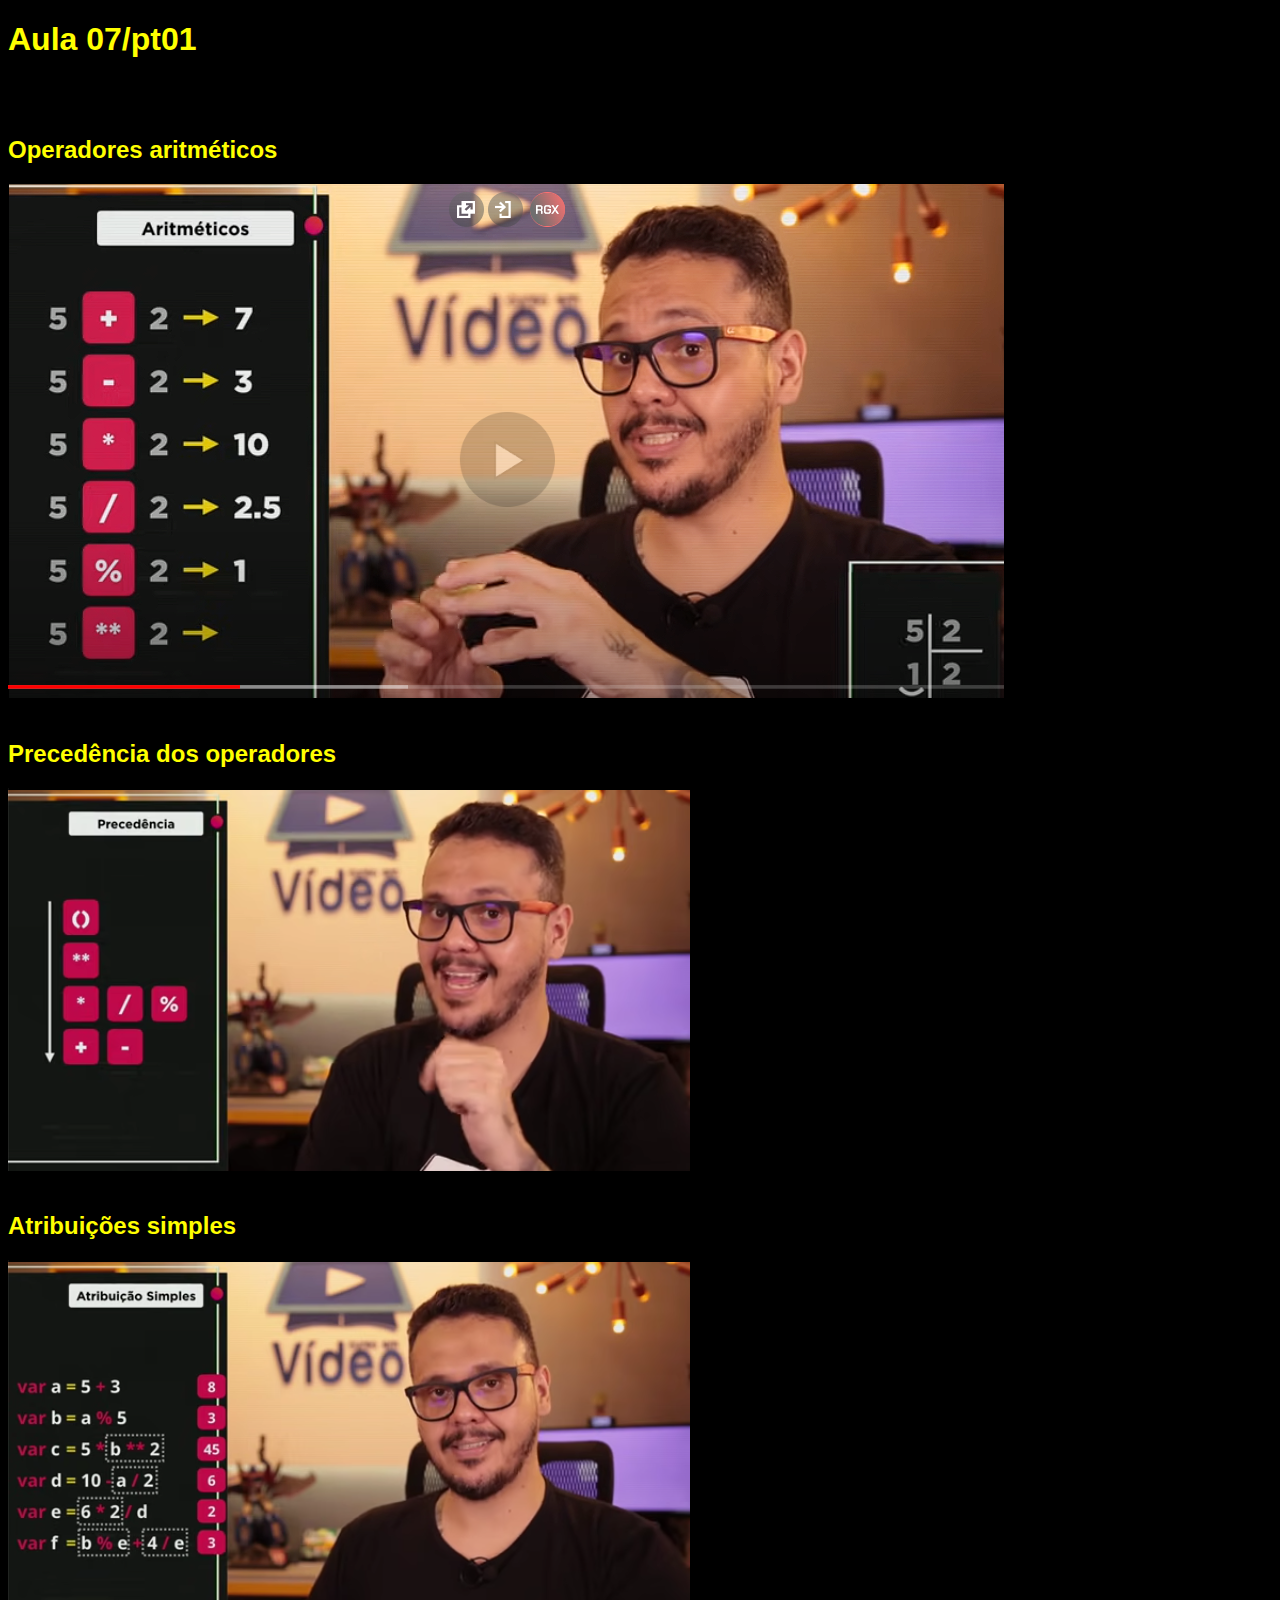
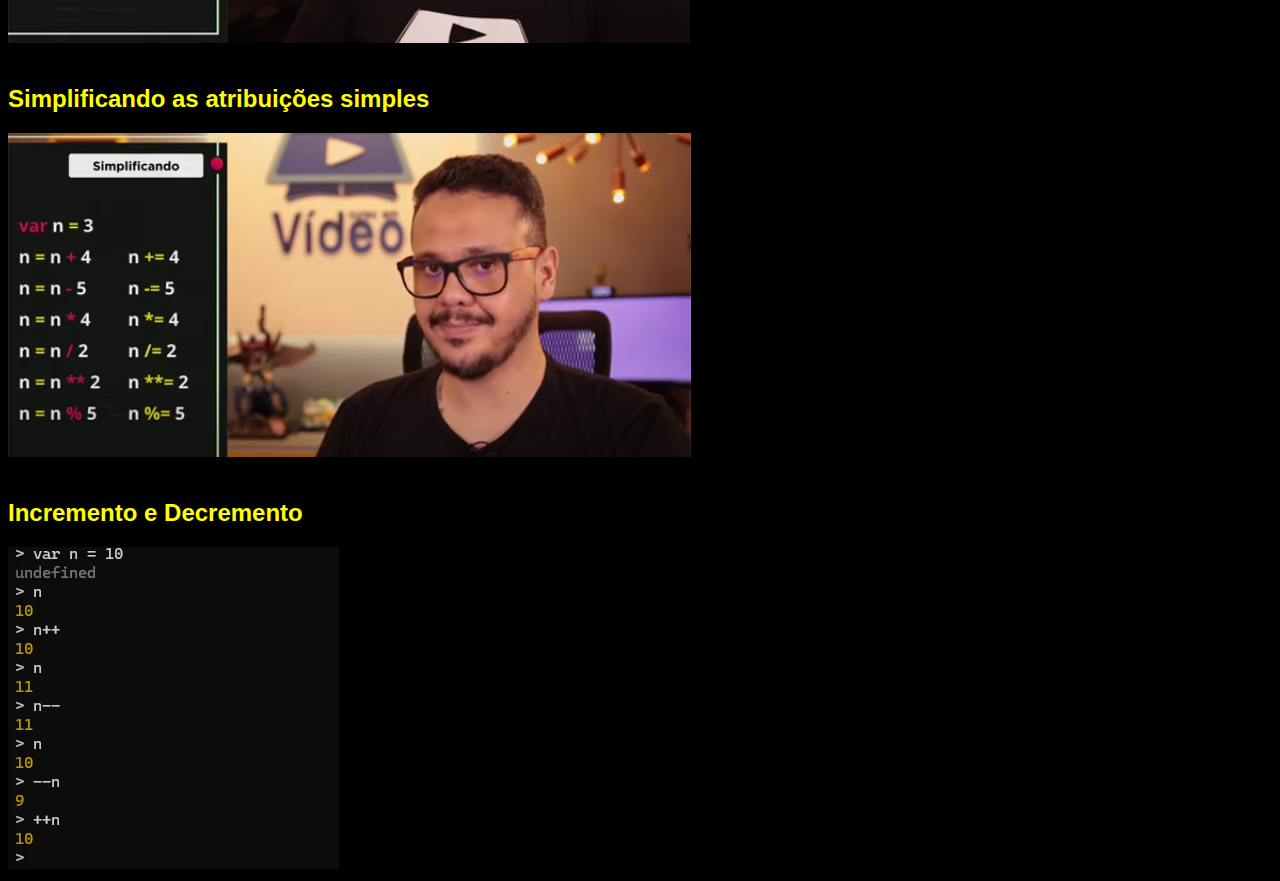
<file: Módulo B/Aula 7/index.html>
<!DOCTYPE html>
<html lang="pt_BR">
<head>
    <meta charset="UTF-8">
    <meta name="viewport" content="width=device-width, initial-scale=1.0">
    <title>Aula 7/pt1</title>
    
</head>
<body>
    <h1>Aula 07/pt01</h1>
    <br><br>

    <h2>Operadores aritméticos</h2>
    <img src="Img.ex05/Operadores.png">
    <br><br>

    <h2>Precedência dos operadores</h2>
    <img src="Img.ex05/Precedência.png">
    <!-- essa é uma tabela que mostra a ordem que os operadores são resolvidos. -->
    <br><br>

    <h2>Atribuições simples</h2>
    <img src="Img.ex05/Atribuição.png">
    <br><br>

    <h2>Simplificando as atribuições simples</h2>
    <img src="Img.ex05/Simplificando.png">
    <br><br>

    <h2>Incremento e Decremento</h2>
    <img src="Img.ex05/-- & ++.png" alt="">
    <!-- a posição do incremento e decremento determina se eles são pré ou pós; o que também muda o resultado que ele mostra primeiro. -->
    

    <script>
     

    </script>

    <style>
      body{      
         background-color: black;
         font-family: Verdana, Geneva, Tahoma, sans-serif;
         color: yellow;
          }
    </style>
</body>
</html>
</file>
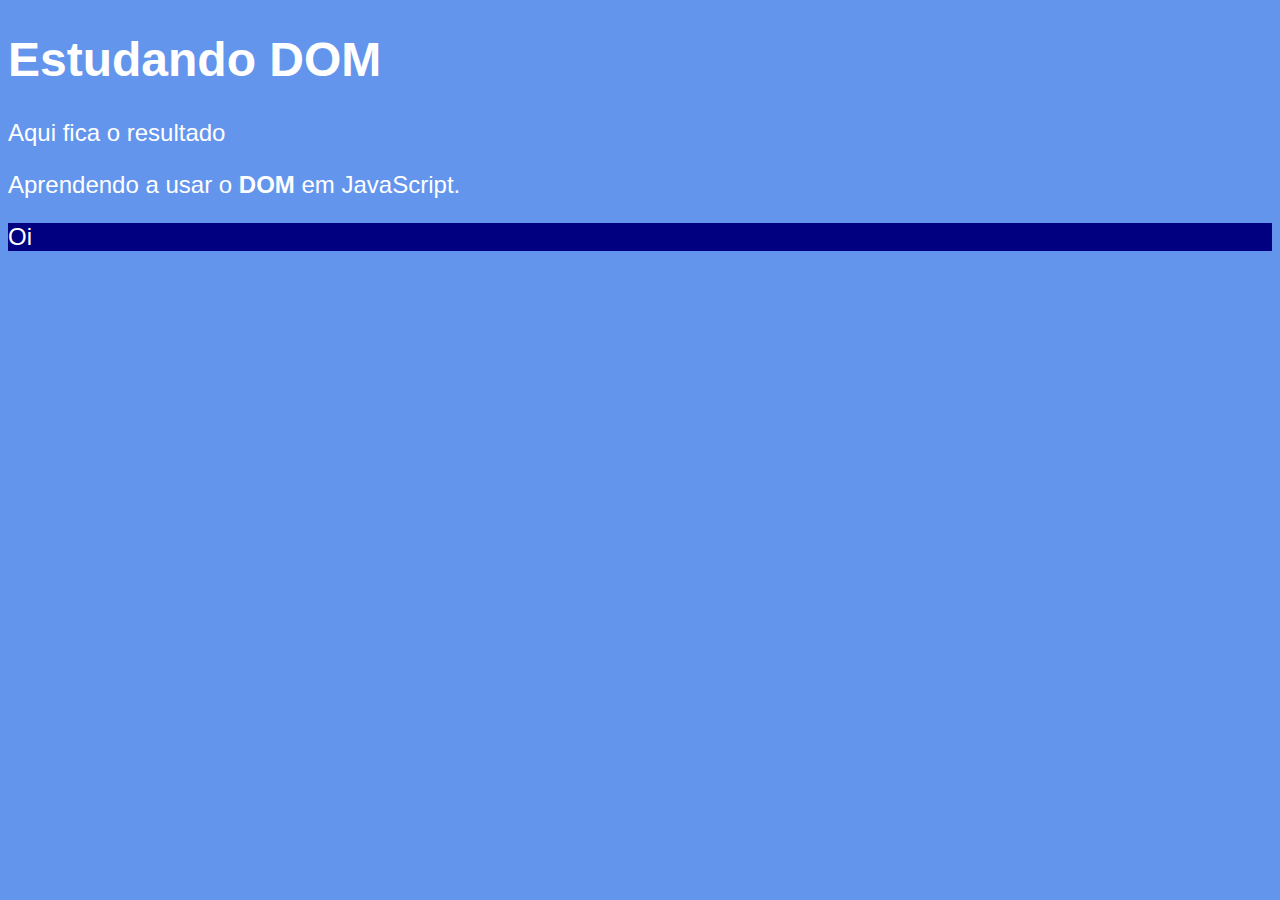
<file: Módulo C/Aula 1/index.html>
<!DOCTYPE html>
<html lang="pt-BR">
<head>
    <meta charset="UTF-8">
    <meta name="viewport" content="width=device-width, initial-scale=1.0">
    <title>DOM</title>

    <style>
    body {

        background-color: cornflowerblue;
        color: white;
        font: normal 18pt Arial;

    }
    </style>
</head>
<body>
    <h1>Estudando DOM</h1>
    <p>Aqui fica o resultado</p>
    <p>Aprendendo a usar o <strong>DOM</strong> em JavaScript.</p>
    <div id="msg">Clique aqui</div><br>
    
    <script>
        var corpo = window.document.body
       let x = window.document.getElementById("msg");
       x.style.background = "navy"
       x.innerText = "Oi"

       

    </script>
</body>
</html>
</file>
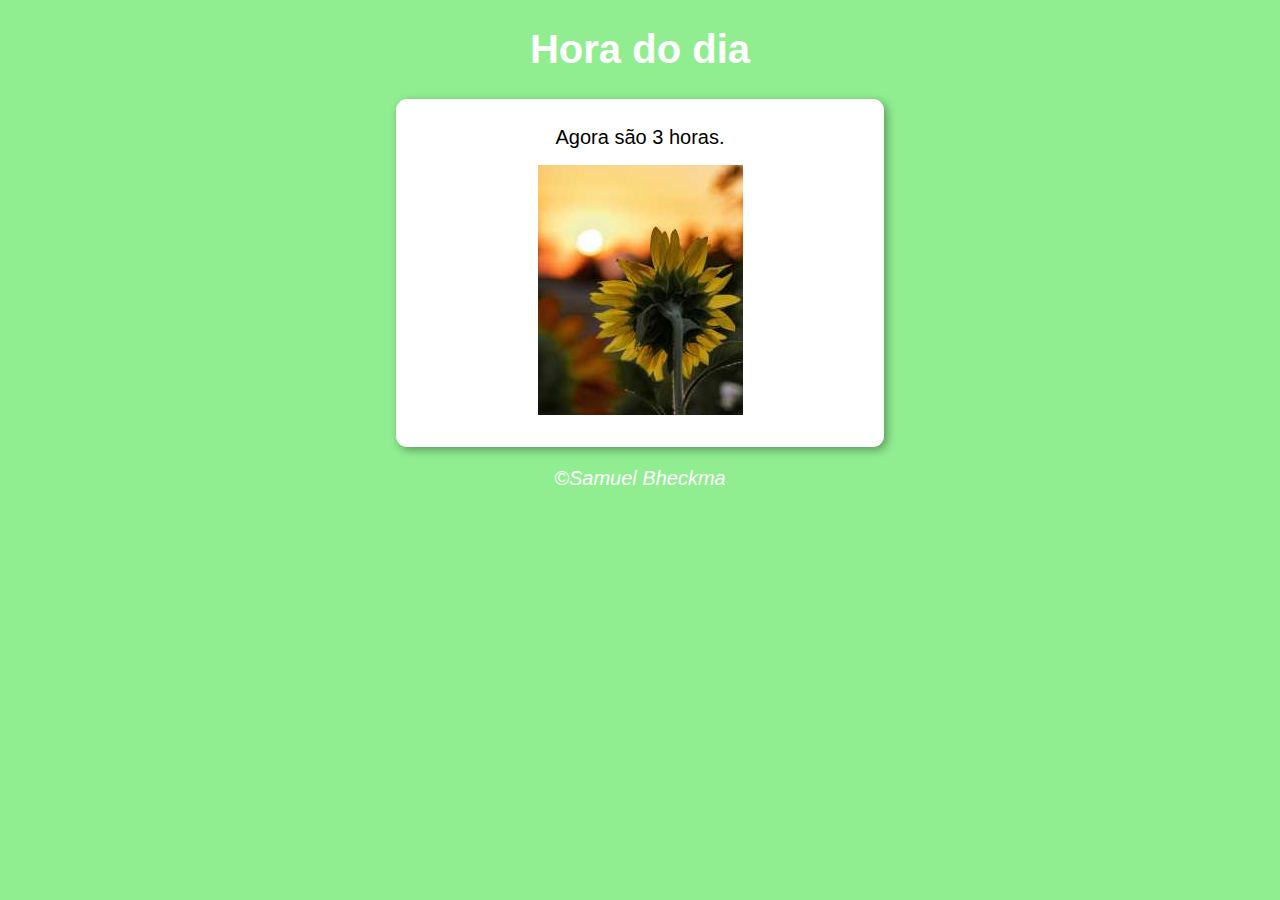
<file: Módulo D/Exercícios/Exercício1/index.html>
<!DOCTYPE html>
<html lang="pt-BR">
<head>
    <meta charset="UTF-8">
    <meta name="viewport" content="width=device-width, initial-scale=1.0">
    <title>Document</title>
    <link rel="stylesheet" href="estilo.css">
</head>
<body onload="carregar()">
    <header>
        <h1>Hora do dia</h1>
    </header>
    <section>
        <div id="msg">
            Horas
        </div>
        <div id="foto">
            <img id="img" src="" alt="Foto do dia">
        </div>
    </section>
    <footer>
        <p>&copy;Samuel Bheckma</p>
    </footer>
    <script src="script.js"></script>
</body>
</html>
</file>
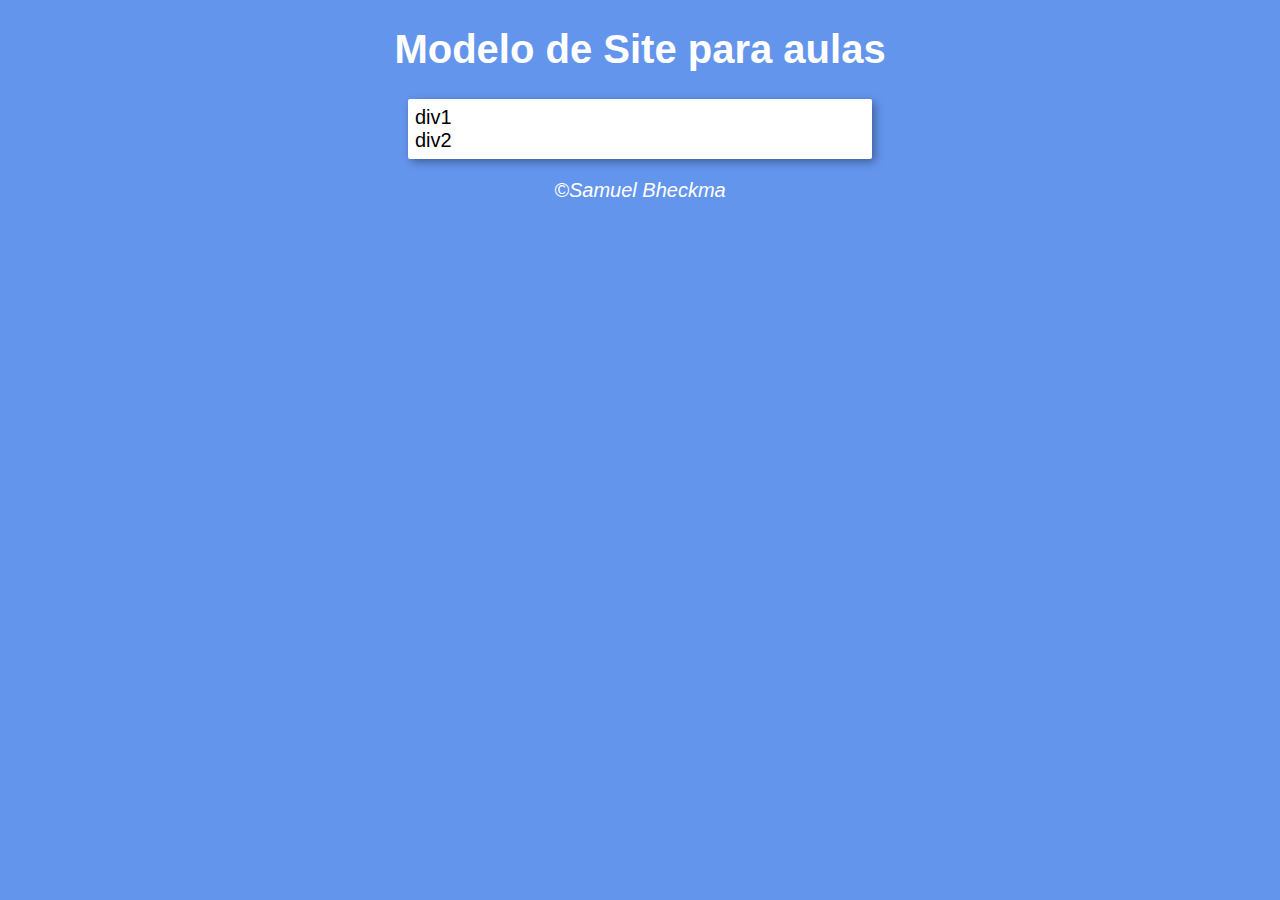
<file: Módulo D/Exercícios/Modelo/index.html>
<!DOCTYPE html>
<html lang="pt-BR">
<head>
    <meta charset="UTF-8">
    <meta name="viewport" content="width=device-width, initial-scale=1.0">
    <title>Document</title>
    <link rel="stylesheet" href="estilo.css">
</head>
<body>
    <header>
        <h1>Modelo de Site para aulas</h1>
    </header>
    <section>
        <div>
            div1   
        </div>
        <div>
            div2
        </div>
    </section>
    <footer>
        <p>&copy;Samuel Bheckma</p>
    </footer>
    <script src="script.js"></script>
</body>
</html>
</file>
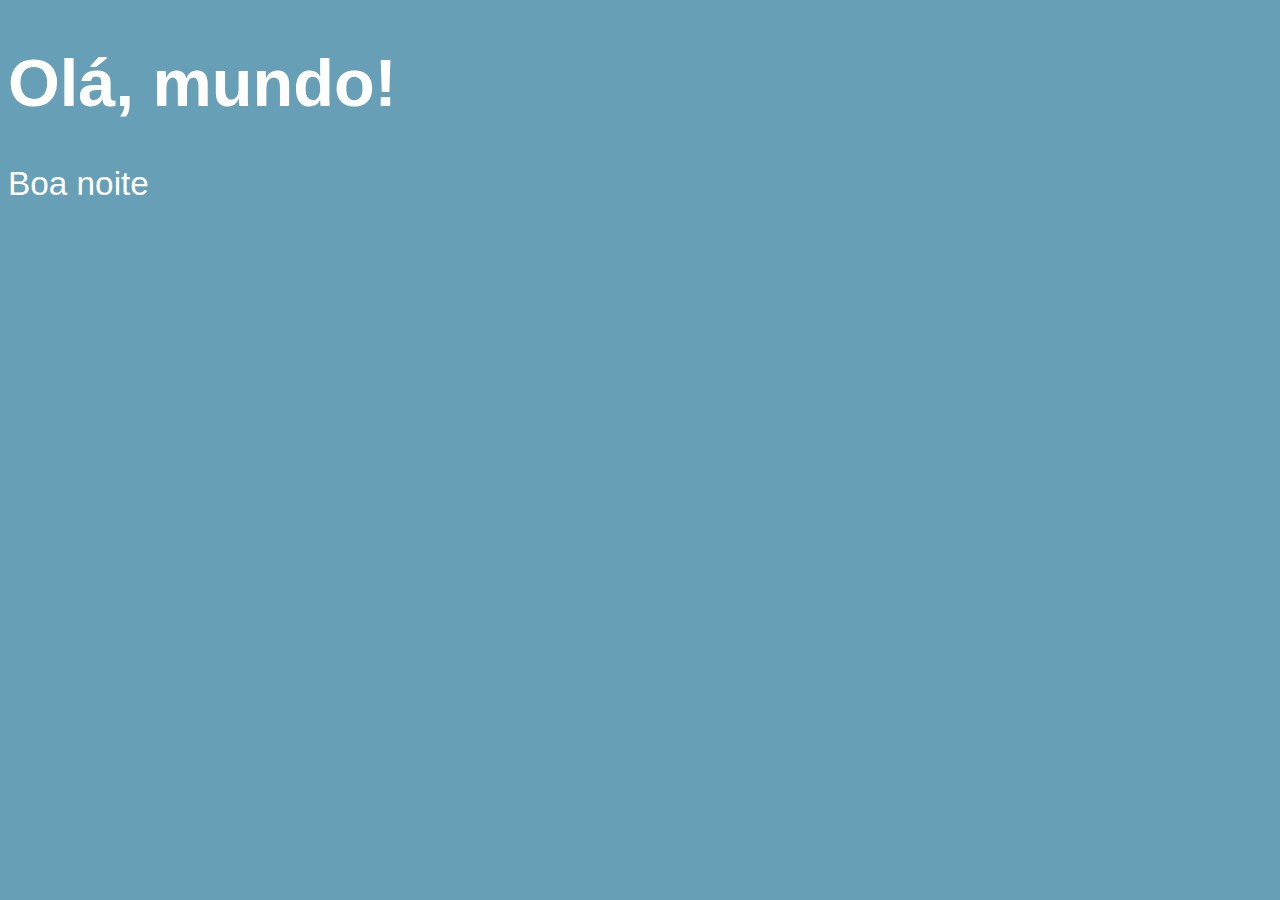
<file: Módulo A/Aula 4/ex001.html>
<!DOCTYPE html>
<html lang="pt-br">
<head>
    <meta charset="UTF-8">
    <meta name="viewport" content="width=device-width, initial-scale=1.0">
    <title>Aula 04 JS</title>
    <link rel="stylesheet" href="style.css">
</head>
<body>
    <h1>Olá, mundo!</h1>
    <p>Boa noite</p>
    <script>
        window.alert('Meu primeiro aviso!')
         // Alert: é simplesmente um alerta.
        window.confirm('Está gostando do site?')
         // confirm: Diferente do alerta aqui você pode escolher 
        window.prompt('Qual é o seu nome?')
        // é uma janeja de pergunta
    </script>
</body>
</html>
</file>
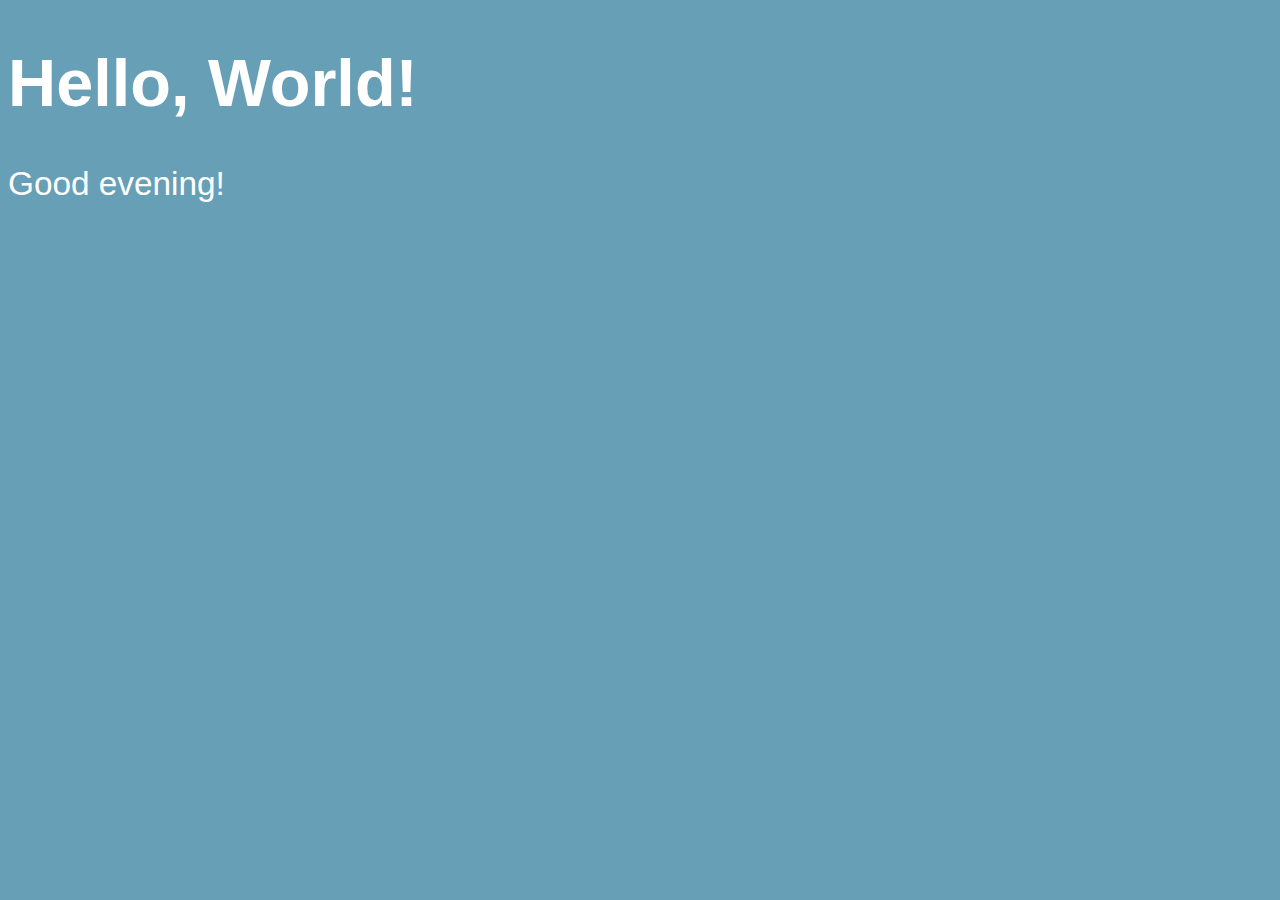
<file: Módulo B/Aula 6/ex002.html>
<!DOCTYPE html>
<html lang="en">
<head>
    <meta charset="UTF-8">
    <meta name="viewport" content="width=device-width, initial-scale=1.0">
    <title>Aula 06 JS</title>
    <style>
     body {
      background-color: rgb(103, 160, 182); /* Comentário em css; também funciona no javascript. */
      color: white;
      font: normal 25pt Arial;}
    </style>
</head>
<body>
    <h1>Hello, World!</h1>  <!-- Comentário em html. -->
    <p>Good evening!</p>

      <script>
         var nome = window.prompt("What's your name?")  // Vai perguntar o nome...
         window.alert("Pleased to meet you " + nome)  // Concatenação (encadeiamento ou ligação).
        


      </script>

</body>
</html>
</file>
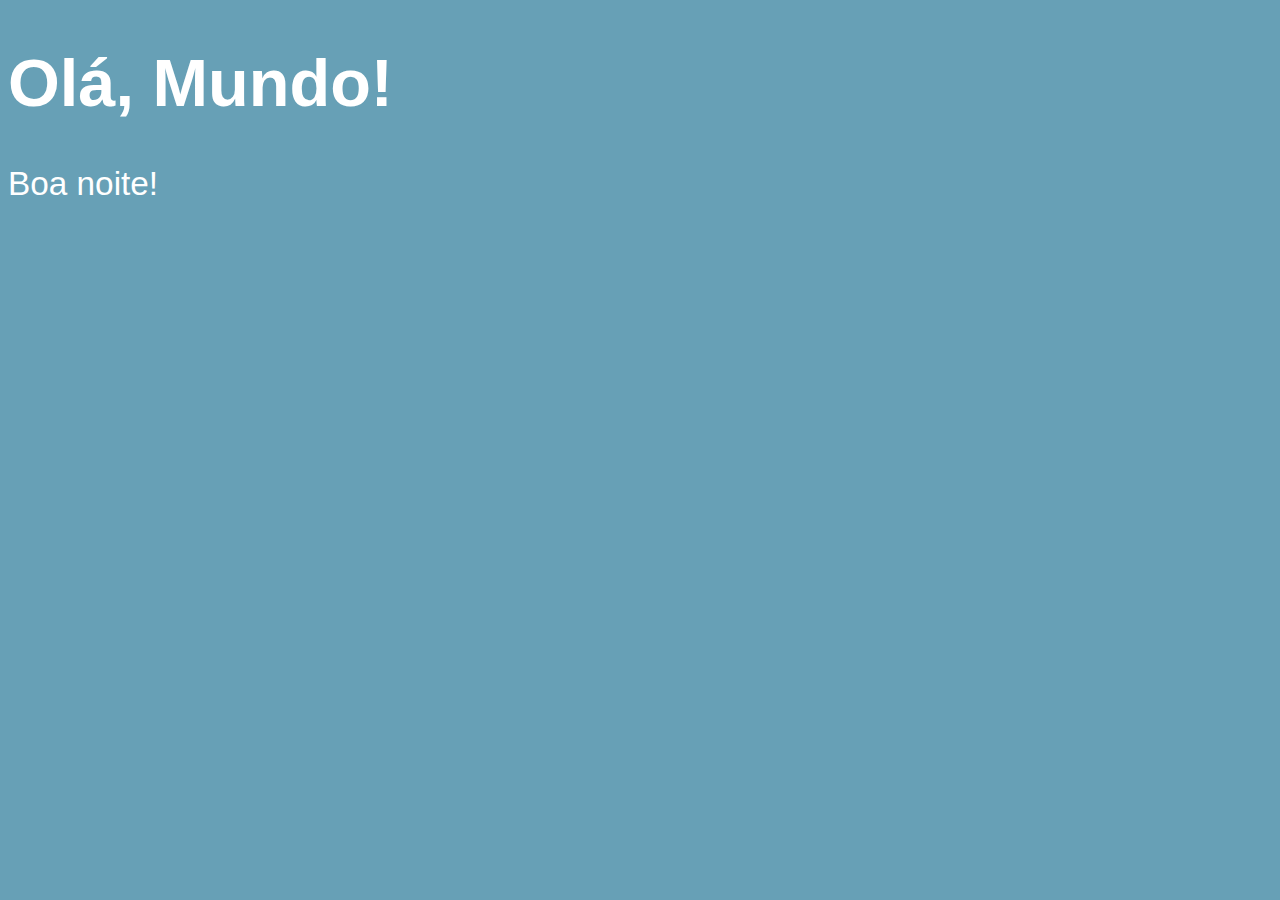
<file: Módulo B/Aula 6/ex003.html>
<!DOCTYPE html>
<html lang="pt-br">
<head>
    <meta charset="UTF-8">
    <meta name="viewport" content="width=device-width, initial-scale=1.0">
    <title>Aula 06 JS</title>
    <style>
     body {
      background-color: rgb(103, 160, 182);
      color: white;
      font: normal 25pt Arial;}
    </style>
</head>
<body>
    <h1>Olá, Mundo!</h1> 
    <p>Boa noite!</p>

      <script>
         var n1 = Number(window.prompt("Digite um número: ")) //Recebe o tipo string por atribuição do comando {window.prompt(" ")} para somar devemos adicionar o Number.parseInt para números inteiros ou Number.parseFloat para números reais. 
         var n2 = Number(window.prompt("Digite outro número: ")) //Ou você pode usar {Number(n) para simplificar (é uma maneira mas recente de fazer, está nas versões mais novas do ECMAScript).
         var s = n1 + n2 //(Number + Number) para adição.
         window.alert(`A soma dos valores é ${s}` ) 
//(string + string) para concatenação.
//Além da concatenação também existe o Template String que é um recurso mas recente; {usar a crase com shift} exemplo, window.alert(`A soma entre ${n1} e ${n2} é igual a ${s}`)
//string(n) ou n.toString(), dá pra fazer isso aqui também: window.alert('A soma dos valores é ' + String(s)); que vai converter isso em uma String.
         
      </script>

</body>
</html>
</file>
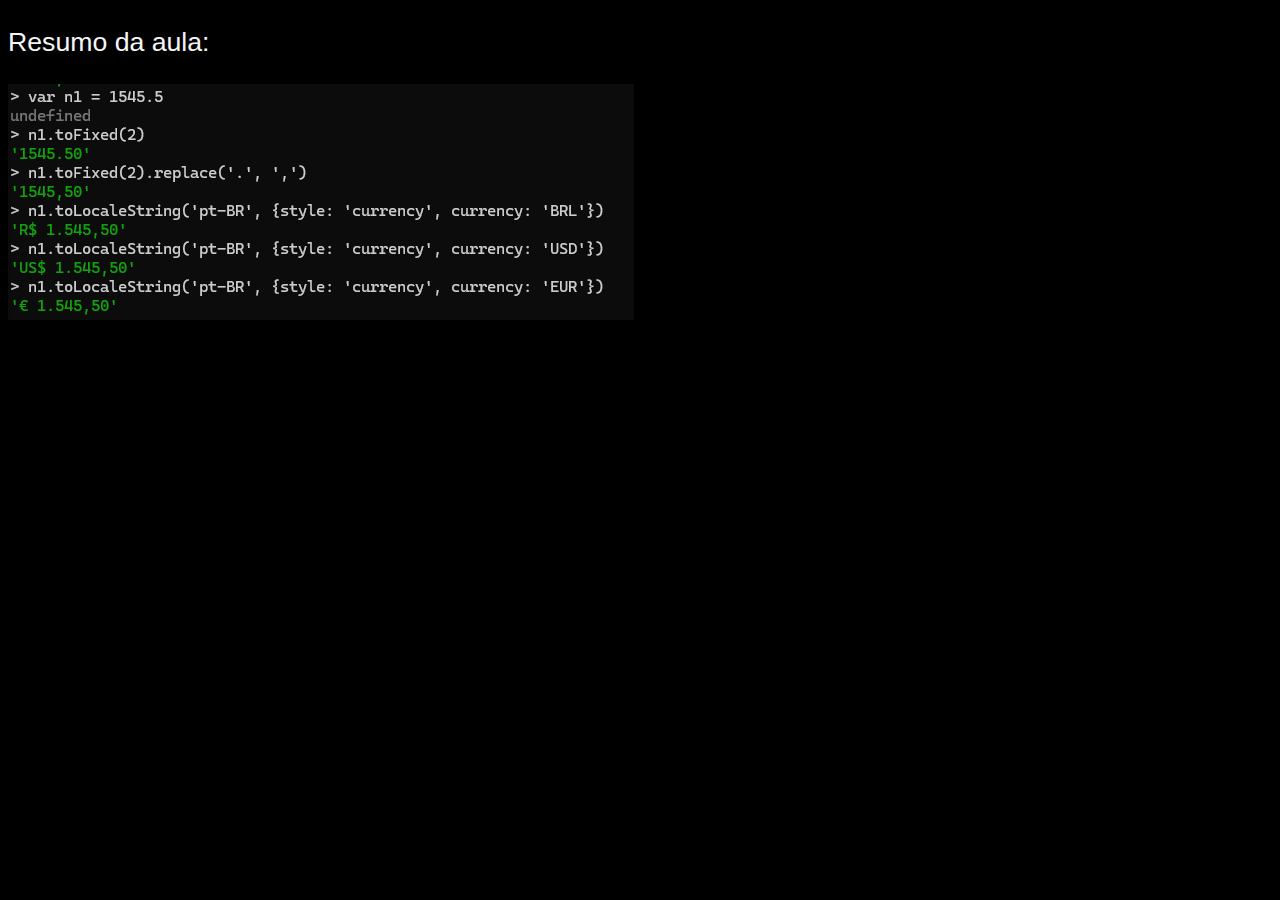
<file: Módulo B/Aula 6/ex004.html>
<!DOCTYPE html>
<html lang="pt-br">
<head>
    <meta charset="UTF-8">
    <meta name="viewport" content="width=device-width, initial-scale=1.0">
    <title>Aula 06 JS</title>
    <style>
        body {
            font: normal 20pt Arial;
            color: whitesmoke;
            background-color: black;
        }
    </style>
</head>
<body>

     <script>
      var nome = window.prompt("Qual é o seu nome?")
      document.write(`Olá, <strong>${nome}</strong>! Seu nome tem ${nome.length} letras.<br>`)
      document.write(`Seu nome em maiúsculas é ${nome.toUpperCase()}.<br>`)
      document.write(`Seu nome em minúsculas é ${nome.toLowerCase()}.`)        
     </script>
     <div> 
        <p>Resumo da aula:</p>
        <img src="Aula 06.png">
    </div>
    <!-- Operadores usados na aula 06: +(soma) e +(concatenação). -->
</body>
</html>
</file>
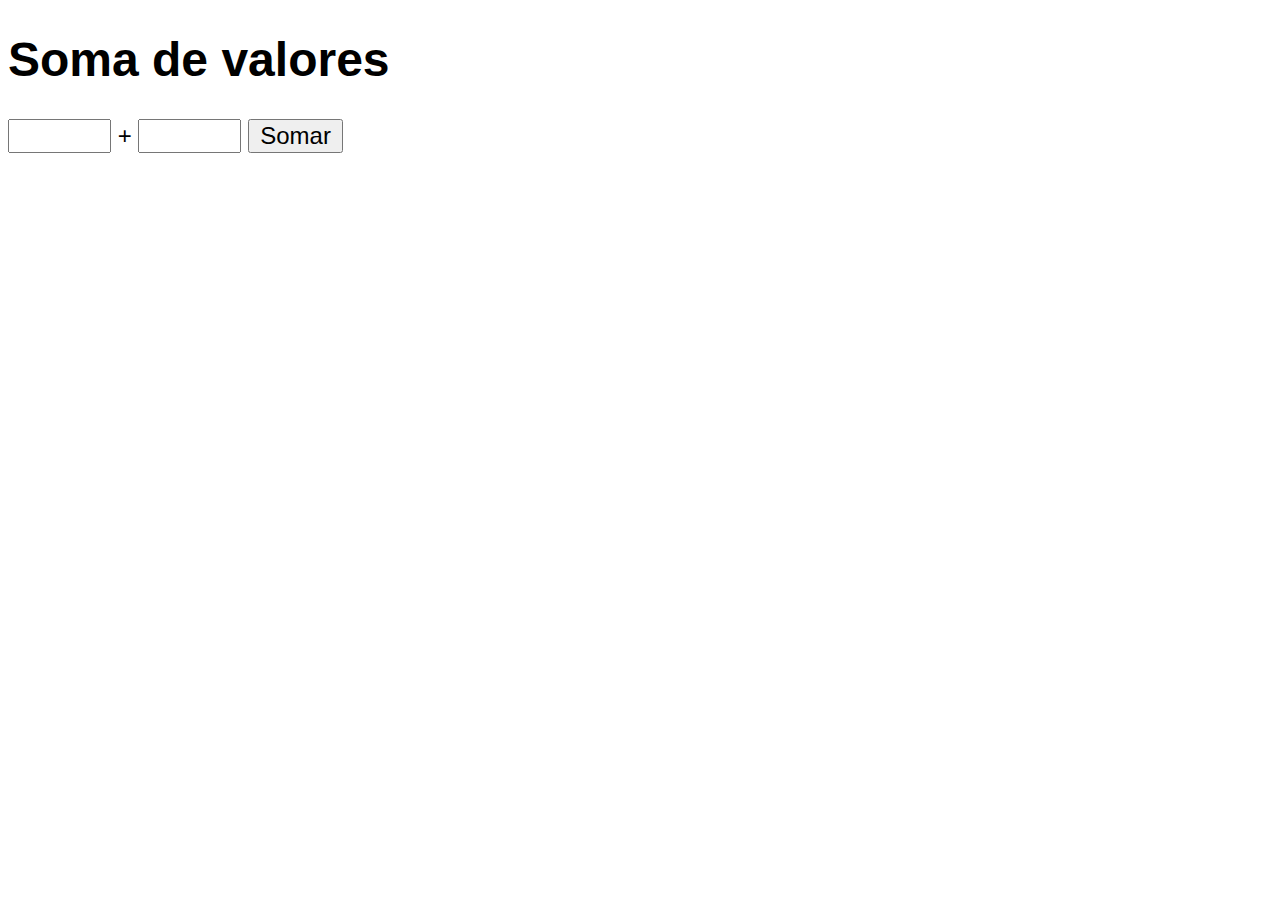
<file: Módulo C/Aula 2/exams.html>
<!DOCTYPE html>
<html lang="pt-BR">
<head>
    <meta charset="UTF-8">
    <meta name="viewport" content="width=device-width, initial-scale=1.0">
    <title>DOM</title>
    <style>
        body {
            font: normal 18pt Arial;
        }
        input {
            font: normal 18pt Arial;
            width: 95px;
        }
        div#res {
            margin-top: 20px;
        }
    </style>
</head>

<body>
  <h1>Soma de valores</h1>
  <input type="number" name="txtn1" id="txtn1"> +
  <input type="number" name="txtn2" id="txtn2">
  <input type="button" value="Somar" onclick="somar()">
  <div id="res"></div>
  <script>
      function somar () {
         var tn1 = document.getElementById('txtn1')
         var tn2 = document.getElementById('txtn2')
         var res = document.getElementById('res')
         var n1 = Number(tn1.value)
         var n2 = Number(tn2.value)
         var s = n1 + n2
         res.innerHTML = `A soma entre ${n1} e ${n2} é igual a <strong>${s}</strong>`
      }
  </script>  
</body>
</html>
</file>
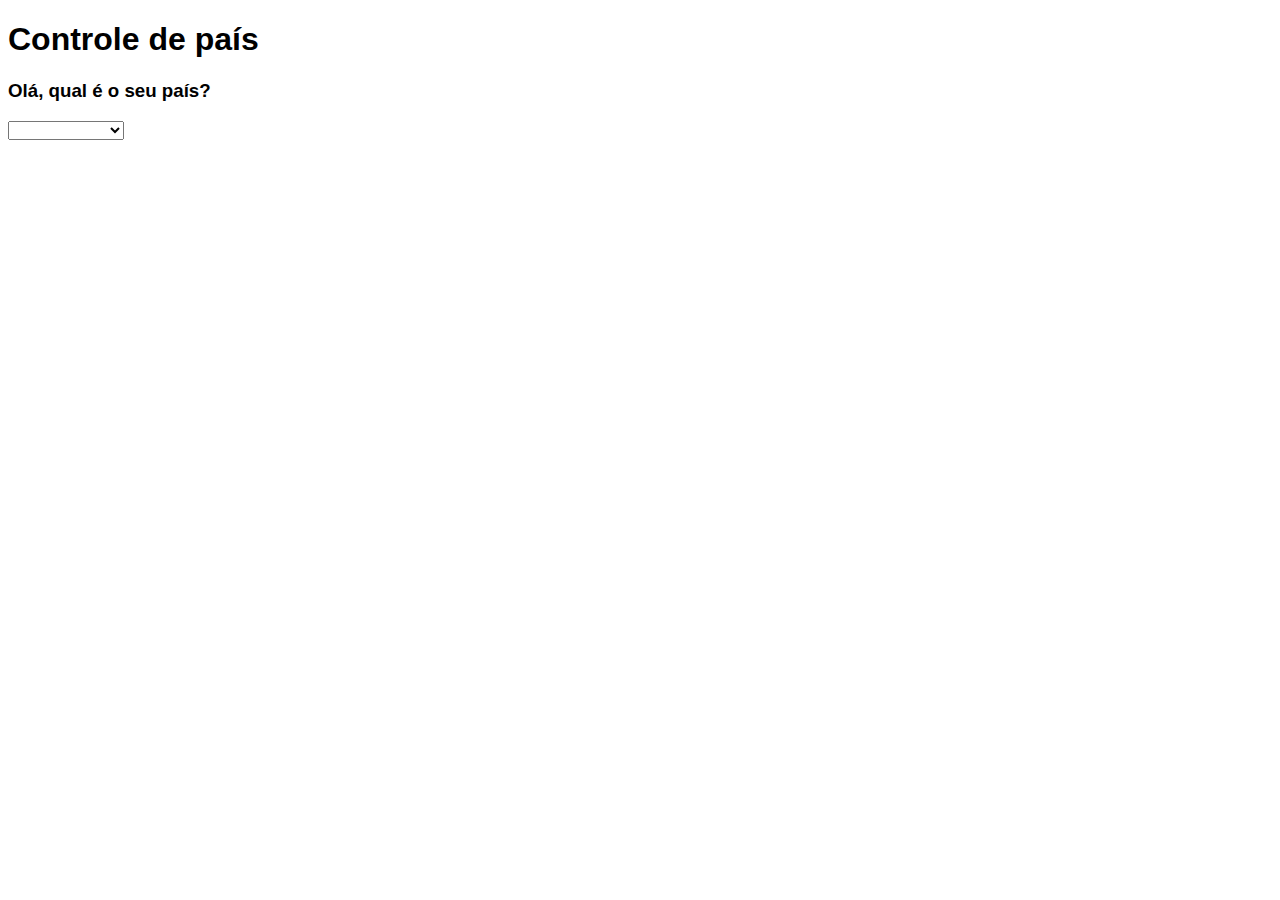
<file: Módulo D/Condições/2index.html>
<!DOCTYPE html>
<html lang="pt-BR">
<head>
    <meta charset="UTF-8">
    <meta name="viewport" content="width=device-width, initial-scale=1.0">
    <title>Condições</title>
    <style>
        body{
            font: normal 12pt Arial;
        }
        input{
            width: 128px;
        }
    </style>
</head>
<body>
    <h1>Controle de país</h1>
    <h3>Olá, qual é o seu país?</h3>

    <select id="pais">
        <option value=""></option>
        <option value="Brasil">Brasil</option>
        <option value="Estados Unidos">Estados Unidos</option>
    </select>

    <p id="resposta"></p>

    

    <script>
        const select = document.getElementById('pais');
        const resposta = document.getElementById('resposta');

        // Escuta o evento de mudança de valor no select
        select.addEventListener('change', function() {
            const pais = select.value;

            switch (pais) {
                case 'Brasil':
                    resposta.innerText = "Você é Brasileiro";
                    break;
                case 'Estados Unidos':
                    resposta.innerText = "Você é dos Estados Unidos";
                    break;
                case '':
                    resposta.innerText = "Nenhuma opção foi selecionada";
                    break;
                default:
                    resposta.innerText = "Nenhuma opção foi selecionada";
            }
        });
    </script>
</body>
</html>
</file>
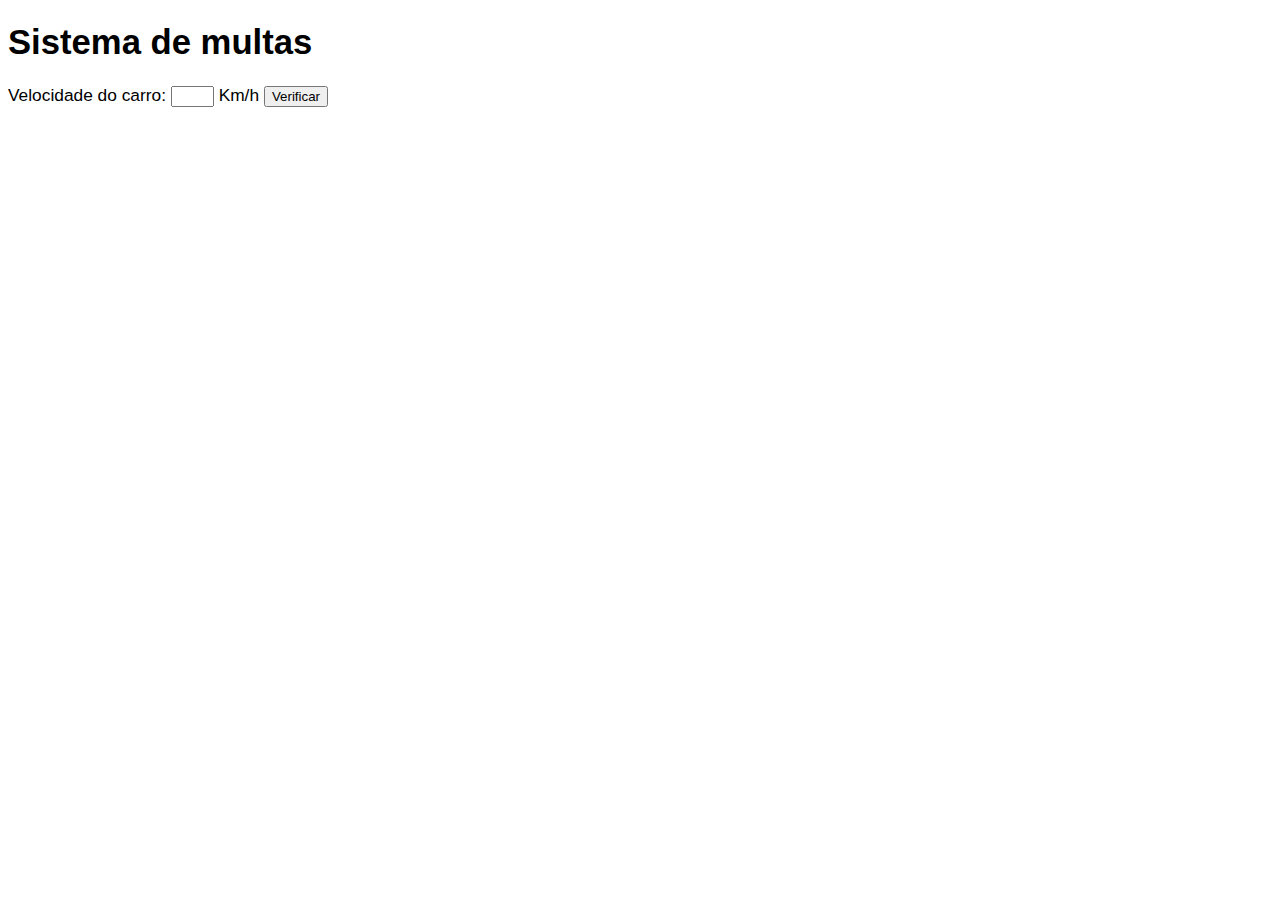
<file: Módulo D/Condições/3index.html>
<!DOCTYPE html>
<html lang="pt-BR">
<head>
    <meta charset="UTF-8">
    <meta name="viewport" content="width=device-width, initial-scale=1.0">
    <title>Condições</title>
    <style>
        body{
            font: normal 13pt Arial;
        }
        input#vel{
            width: 35px;
        }
    </style>
</head>
<body>
    <h1>Sistema de multas</h1>
    Velocidade do carro: <input type="number" name="vel" id="vel"> Km/h
    <input type="button" value="Verificar" id="ver">
    <div id="res"></div>
    <script>
        let ver = document.getElementById('ver')
        ver.addEventListener('click', calcular)
        function calcular(){
            let vel = document.getElementById('vel')
            let res = document.getElementById('res')
            let val = Number(vel.value)
            res.innerHTML = `<p>Sua velocidade é <strong>${val}Km/h</strong></p>`
            if (val > 60){
                res.innerHTML += `Você foi multado por excesso de velocidade`
            }
            res.innerHTML += `<p>Dirija sempre com cinto de segurança</p>`
           
            
        } 
    </script>
</body>
</html>
</file>
<file: Módulo D/Exercícios/Exercício1/estilo.css>
body {
background-color: cornflowerblue;
font: normal 15pt Arial;
}

header{
   color: white;
   text-align: center;
}

section{
background-color: white;
border-radius: 11px;
padding: 19px;
width: 450px;
margin: auto;
box-shadow: 3px 3px 10px rgba(0, 0, 0, 0.363);
}

div{
   text-align: center;
   padding: 8px;
}

footer{
color: white;
text-align: center;
font-style: oblique;
}
</file>
<file: Módulo D/Exercícios/Modelo/estilo.css>
body {
background-color: cornflowerblue;
font: normal 15pt Arial;
}

header{
   color: white;
   text-align: center;
}

section{
background-color: white;
border-radius: 2px;
padding: 7px;
width: 450px;
margin: auto;
box-shadow: 3px 3px 10px rgba(0, 0, 0, 0.363);
}

footer{
color: white;
text-align: center;
font-style: oblique;
}
</file>
<file: Módulo A/Aula 4/style.css>
body {
     background-color: rgb(103, 160, 182);
     color: white;
     font: normal 25pt Arial;

}
</file>
